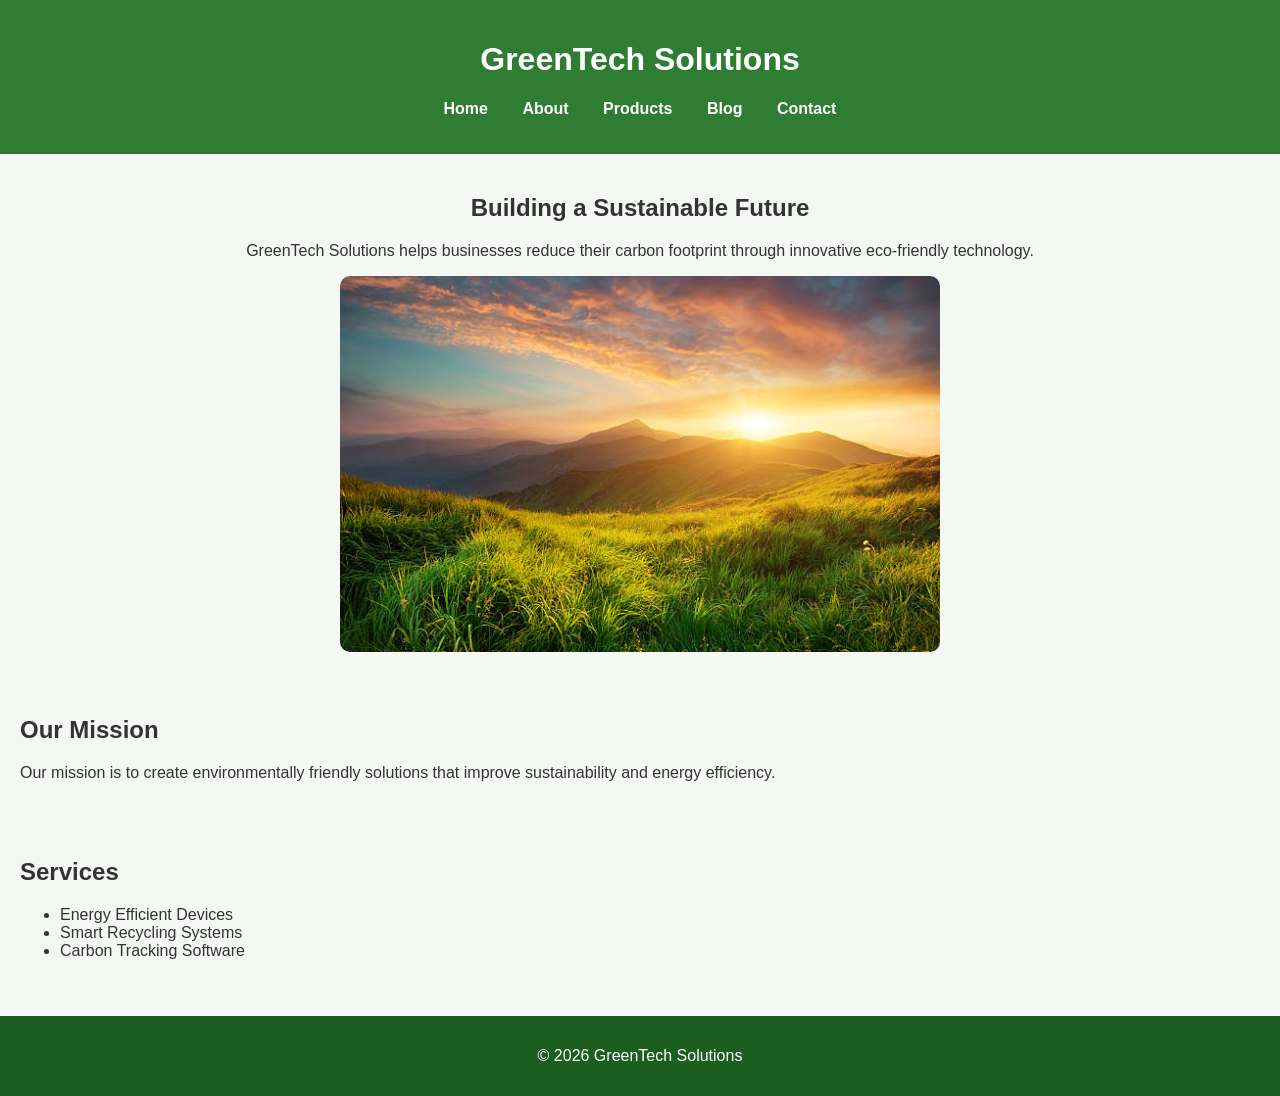
<file: Index.html>
<!DOCTYPE html>
<html lang="en">
<head>
<meta charset="UTF-8">
<meta name="viewport" content="width=device-width, initial-scale=1.0">
<title>GreenTech Solutions</title>

<link rel="stylesheet" href="css/styles.css">
</head>

<body>

<header>
<h1>GreenTech Solutions</h1>

<nav>
<ul>
<li><a href="Index.html">Home</a></li>
<li><a href="about.html">About</a></li>
<li><a href="products.html">Products</a></li>
<li><a href="blog.html">Blog</a></li>
<li><a href="contact.html">Contact</a></li>
</ul>
</nav>
</header>

<main>

<section class="hero">
<h2>Building a Sustainable Future</h2>

<p>
GreenTech Solutions helps businesses reduce their carbon footprint
through innovative eco-friendly technology.
</p>

<img src="images/nature.jpg"
alt="Green technology and nature"
width="600">
</section>

<section>
<h2>Our Mission</h2>

<p>
Our mission is to create environmentally friendly solutions
that improve sustainability and energy efficiency.
</p>
</section>

<section>
<h2>Services</h2>

<ul>
<li>Energy Efficient Devices</li>
<li>Smart Recycling Systems</li>
<li>Carbon Tracking Software</li>
</ul>
</section>

</main>

<footer>
<p>&copy; 2026 GreenTech Solutions</p>
</footer>

<script src="js/script.js"></script>

</body>
</html>
</file>
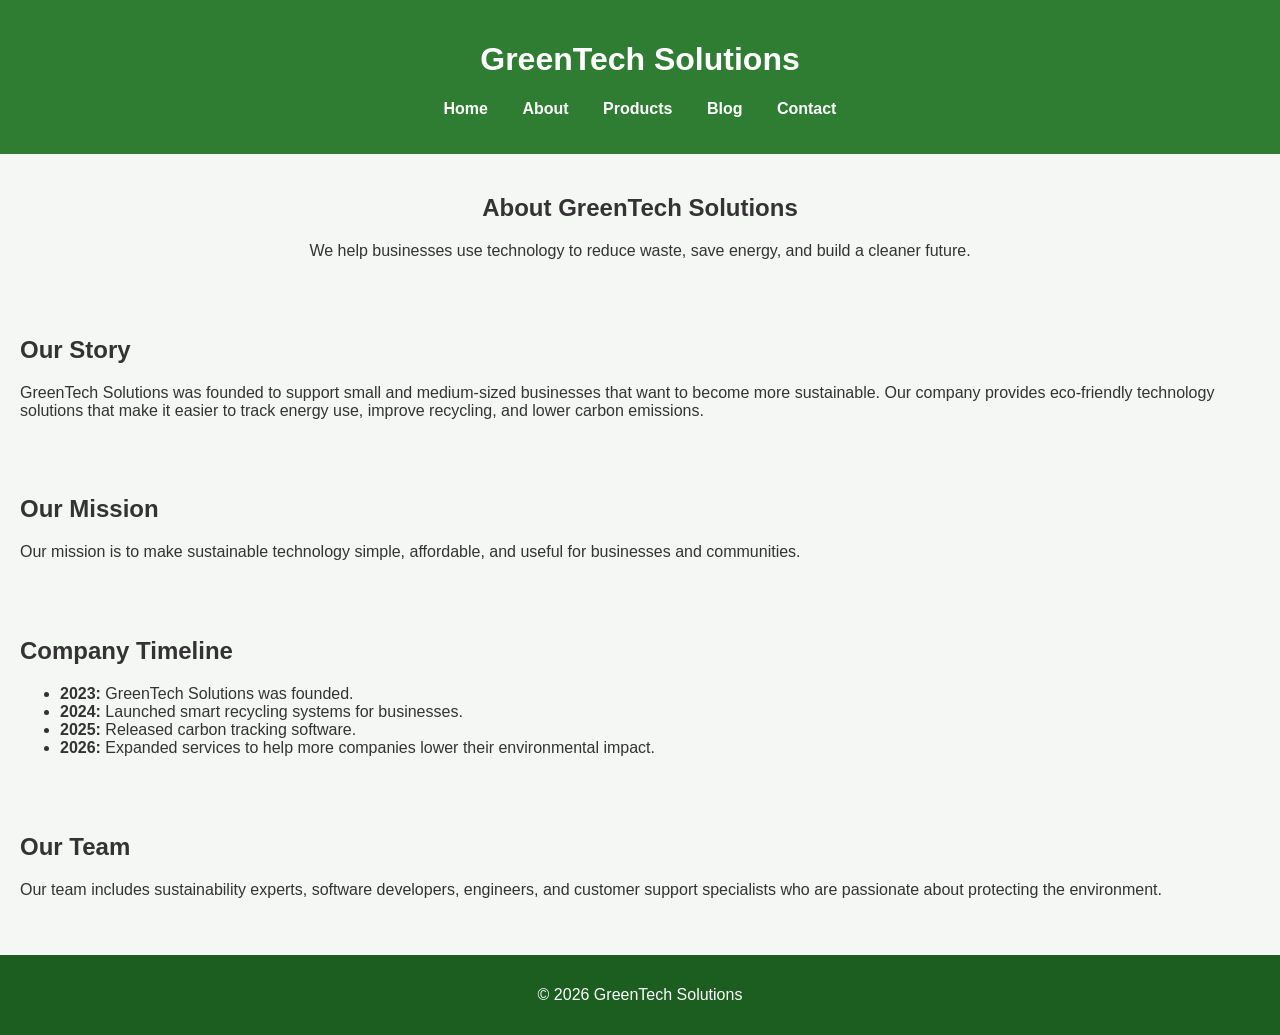
<file: about.html>
<!DOCTYPE html>
<html lang="en">
<head>
<meta charset="UTF-8">
<meta name="viewport" content="width=device-width, initial-scale=1.0">
<title>About Us | GreenTech Solutions</title>
<link rel="stylesheet" href="css/styles.css">
</head>
<body>

<header>
<h1>GreenTech Solutions</h1>
<nav>
<ul>
<li><a href="Index.html">Home</a></li>
<li><a href="about.html">About</a></li>
<li><a href="products.html">Products</a></li>
<li><a href="blog.html">Blog</a></li>
<li><a href="contact.html">Contact</a></li>
</ul>
</nav>
</header>

<main>
<section class="hero">
<h2>About GreenTech Solutions</h2>
<p>We help businesses use technology to reduce waste, save energy, and build a cleaner future.</p>
</section>

<section>
<h2>Our Story</h2>
<p>
GreenTech Solutions was founded to support small and medium-sized businesses that want to become more sustainable.
Our company provides eco-friendly technology solutions that make it easier to track energy use, improve recycling,
and lower carbon emissions.
</p>
</section>

<section>
<h2>Our Mission</h2>
<p>
Our mission is to make sustainable technology simple, affordable, and useful for businesses and communities.
</p>
</section>

<section>
<h2>Company Timeline</h2>
<ul>
<li><strong>2023:</strong> GreenTech Solutions was founded.</li>
<li><strong>2024:</strong> Launched smart recycling systems for businesses.</li>
<li><strong>2025:</strong> Released carbon tracking software.</li>
<li><strong>2026:</strong> Expanded services to help more companies lower their environmental impact.</li>
</ul>
</section>

<section>
<h2>Our Team</h2>
<p>
Our team includes sustainability experts, software developers, engineers, and customer support specialists
who are passionate about protecting the environment.
</p>
</section>
</main>

<footer>
<p>&copy; 2026 GreenTech Solutions</p>
</footer>

<script src="js/script.js"></script>
</body>
</html>
</file>
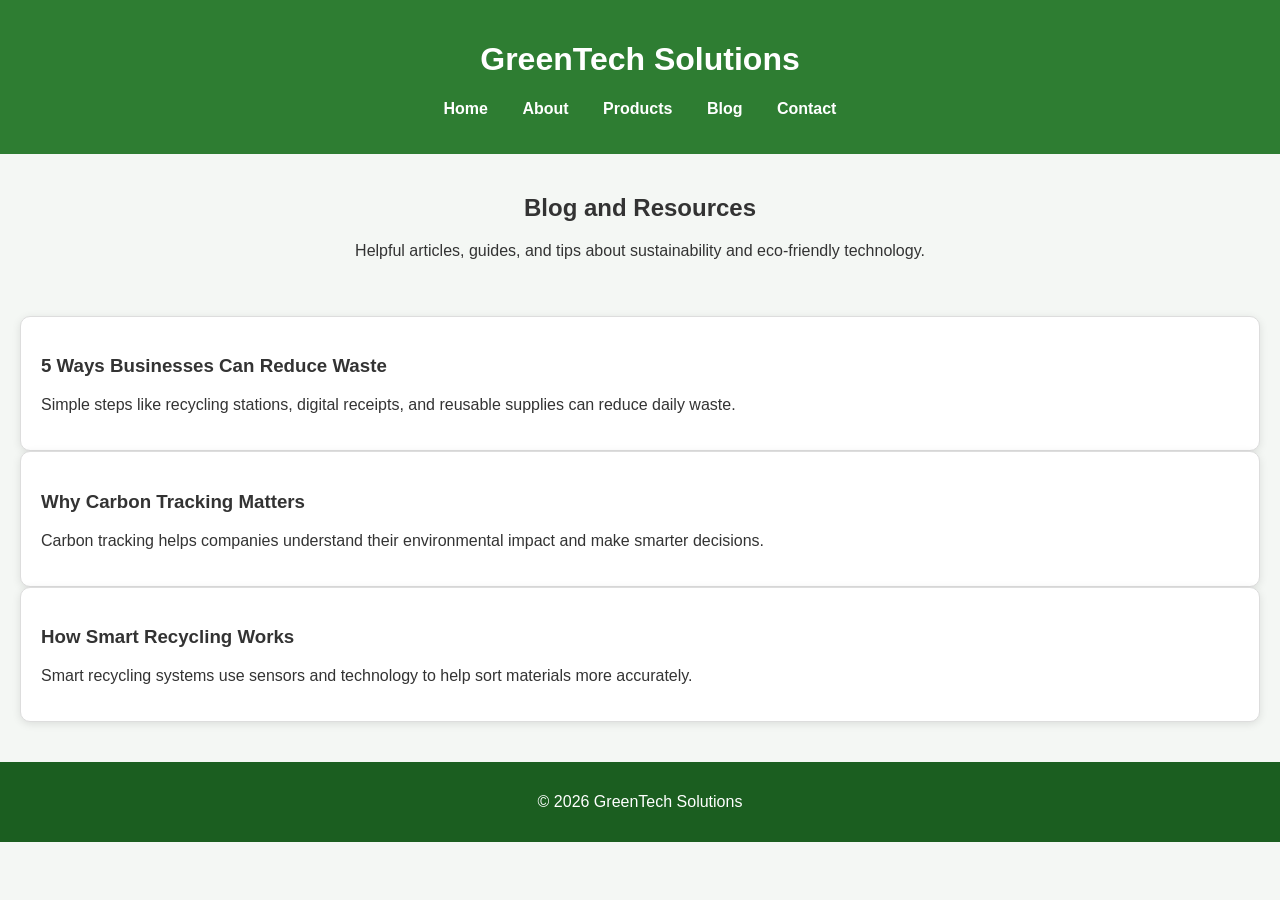
<file: blog.html>
<!DOCTYPE html>
<html lang="en">
<head>
<meta charset="UTF-8">
<meta name="viewport" content="width=device-width, initial-scale=1.0">
<title>Blog | GreenTech Solutions</title>
<link rel="stylesheet" href="css/styles.css">
</head>
<body>

<header>
<h1>GreenTech Solutions</h1>
<nav>
<ul>
<li><a href="Index.html">Home</a></li>
<li><a href="about.html">About</a></li>
<li><a href="products.html">Products</a></li>
<li><a href="blog.html">Blog</a></li>
<li><a href="contact.html">Contact</a></li>
</ul>
</nav>
</header>

<main>
<section class="hero">
<h2>Blog and Resources</h2>
<p>Helpful articles, guides, and tips about sustainability and eco-friendly technology.</p>
</section>

<section class="cards">
<article class="card">
<h3>5 Ways Businesses Can Reduce Waste</h3>
<p>Simple steps like recycling stations, digital receipts, and reusable supplies can reduce daily waste.</p>
</article>

<article class="card">
<h3>Why Carbon Tracking Matters</h3>
<p>Carbon tracking helps companies understand their environmental impact and make smarter decisions.</p>
</article>

<article class="card">
<h3>How Smart Recycling Works</h3>
<p>Smart recycling systems use sensors and technology to help sort materials more accurately.</p>
</article>
</section>
</main>

<footer>
<p>&copy; 2026 GreenTech Solutions</p>
</footer>

<script src="js/script.js"></script>
</body>
</html>
</file>
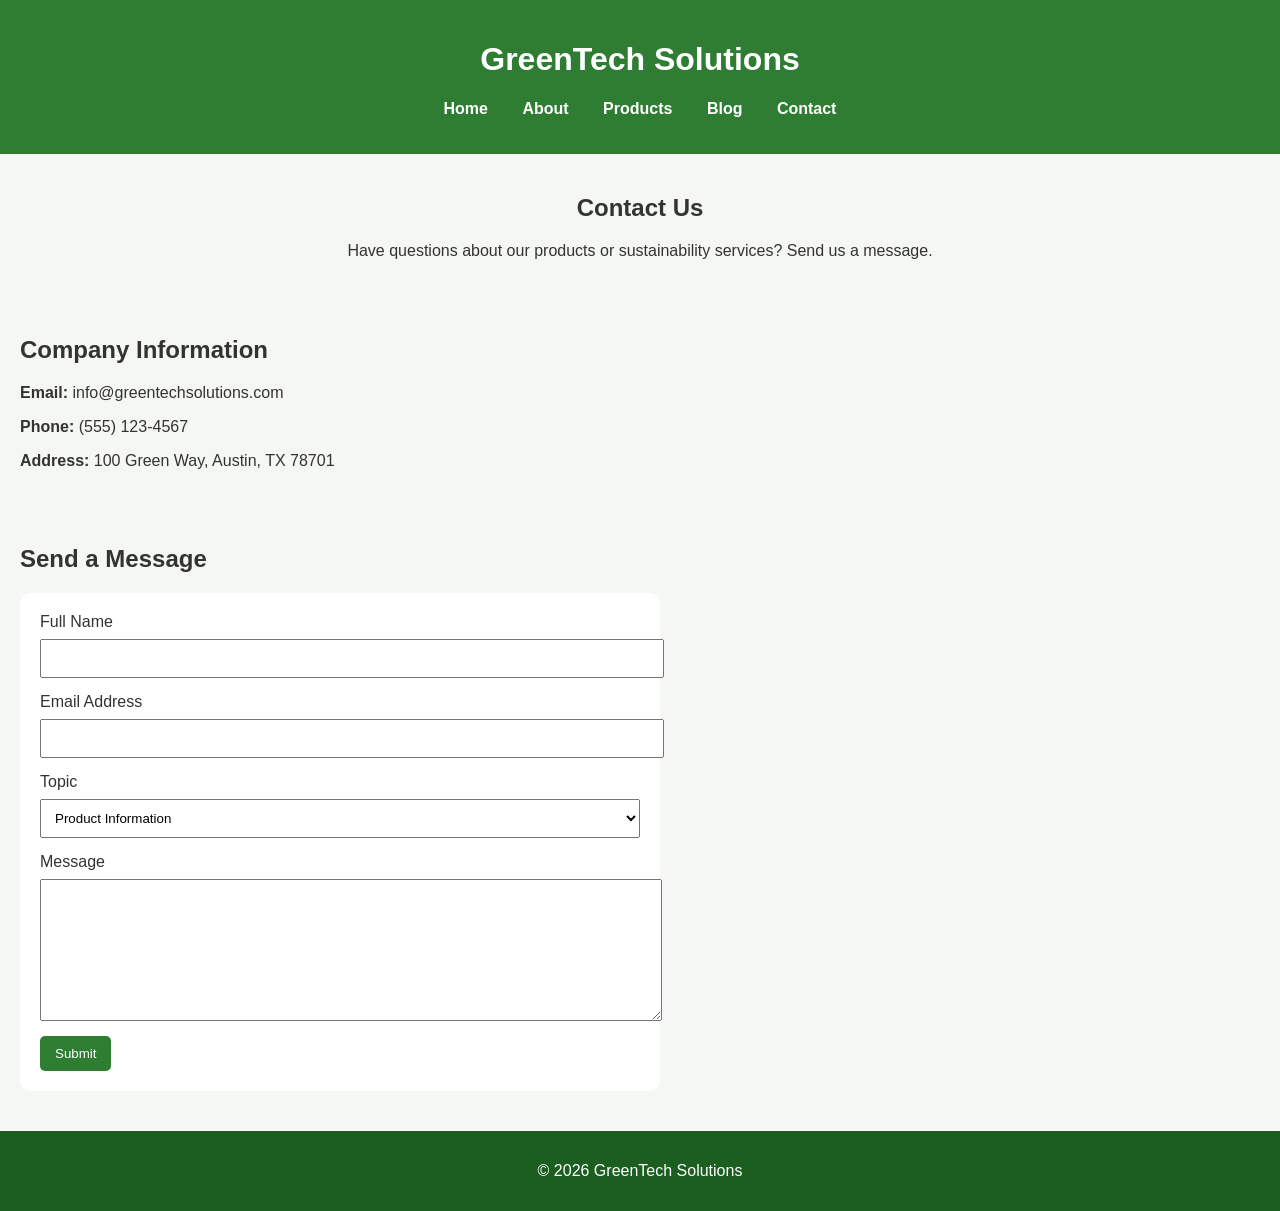
<file: contact.html>
<!DOCTYPE html>
<html lang="en">
<head>
<meta charset="UTF-8">
<meta name="viewport" content="width=device-width, initial-scale=1.0">
<title>Contact | GreenTech Solutions</title>
<link rel="stylesheet" href="css/styles.css">
</head>
<body>

<header>
<h1>GreenTech Solutions</h1>
<nav>
<ul>
<li><a href="Index.html">Home</a></li>
<li><a href="about.html">About</a></li>
<li><a href="products.html">Products</a></li>
<li><a href="blog.html">Blog</a></li>
<li><a href="contact.html">Contact</a></li>
</ul>
</nav>
</header>

<main>
<section class="hero">
<h2>Contact Us</h2>
<p>Have questions about our products or sustainability services? Send us a message.</p>
</section>

<section>
<h2>Company Information</h2>
<p><strong>Email:</strong> info@greentechsolutions.com</p>
<p><strong>Phone:</strong> (555) 123-4567</p>
<p><strong>Address:</strong> 100 Green Way, Austin, TX 78701</p>
</section>

<section>
<h2>Send a Message</h2>

<form>
<label for="name">Full Name</label>
<input type="text" id="name" name="name" required>

<label for="email">Email Address</label>
<input type="email" id="email" name="email" required>

<label for="topic">Topic</label>
<select id="topic" name="topic">
<option>Product Information</option>
<option>Business Partnership</option>
<option>Customer Support</option>
</select>

<label for="message">Message</label>
<textarea id="message" name="message" required></textarea>

<button type="submit">Submit</button>
</form>
</section>
</main>

<footer>
<p>&copy; 2026 GreenTech Solutions</p>
</footer>

<script src="js/script.js"></script>
</body>
</html>
</file>
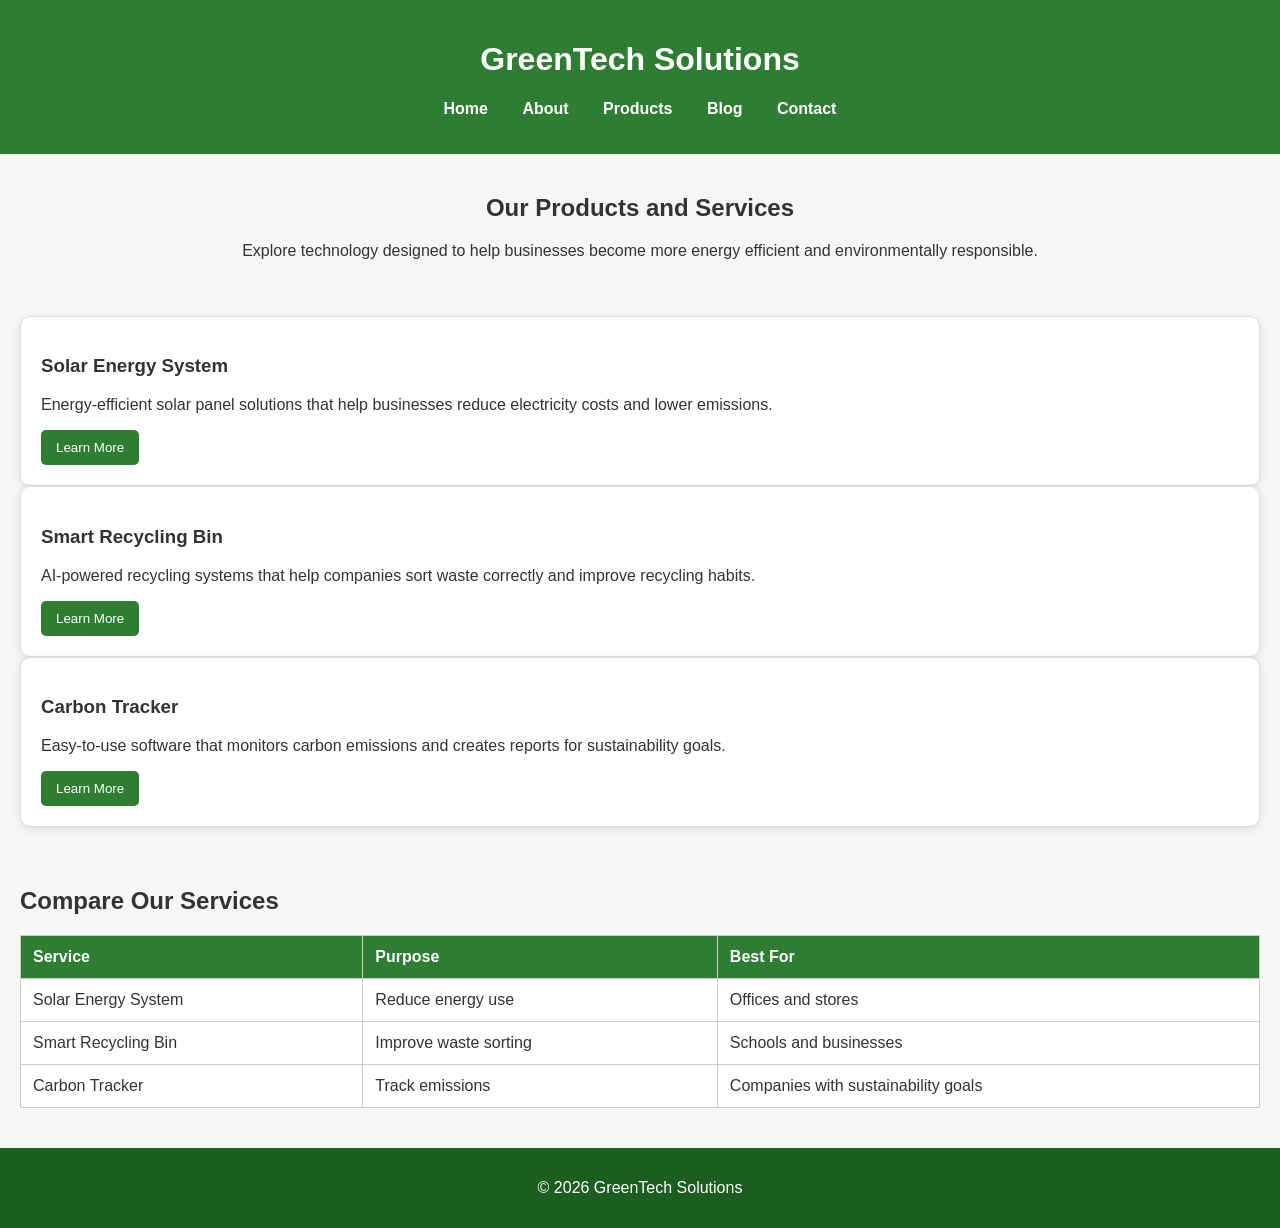
<file: products.html>
<!DOCTYPE html>
<html lang="en">
<head>
<meta charset="UTF-8">
<meta name="viewport" content="width=device-width, initial-scale=1.0">
<title>Products | GreenTech Solutions</title>
<link rel="stylesheet" href="css/styles.css">
</head>
<body>

<header>
<h1>GreenTech Solutions</h1>
<nav>
<ul>
<li><a href="Index.html">Home</a></li>
<li><a href="about.html">About</a></li>
<li><a href="products.html">Products</a></li>
<li><a href="blog.html">Blog</a></li>
<li><a href="contact.html">Contact</a></li>
</ul>
</nav>
</header>

<main>
<section class="hero">
<h2>Our Products and Services</h2>
<p>Explore technology designed to help businesses become more energy efficient and environmentally responsible.</p>
</section>

<section class="cards">
<article class="card">
<h3>Solar Energy System</h3>
<p>Energy-efficient solar panel solutions that help businesses reduce electricity costs and lower emissions.</p>
<button>Learn More</button>
</article>

<article class="card">
<h3>Smart Recycling Bin</h3>
<p>AI-powered recycling systems that help companies sort waste correctly and improve recycling habits.</p>
<button>Learn More</button>
</article>

<article class="card">
<h3>Carbon Tracker</h3>
<p>Easy-to-use software that monitors carbon emissions and creates reports for sustainability goals.</p>
<button>Learn More</button>
</article>
</section>

<section>
<h2>Compare Our Services</h2>
<table>
<tr>
<th>Service</th>
<th>Purpose</th>
<th>Best For</th>
</tr>
<tr>
<td>Solar Energy System</td>
<td>Reduce energy use</td>
<td>Offices and stores</td>
</tr>
<tr>
<td>Smart Recycling Bin</td>
<td>Improve waste sorting</td>
<td>Schools and businesses</td>
</tr>
<tr>
<td>Carbon Tracker</td>
<td>Track emissions</td>
<td>Companies with sustainability goals</td>
</tr>
</table>
</section>
</main>

<footer>
<p>&copy; 2026 GreenTech Solutions</p>
</footer>

<script src="js/script.js"></script>
</body>
</html>
</file>
<file: css/styles.css>
body {
font-family: Arial, sans-serif;
margin: 0;
padding: 0;
background-color: #f4f7f4;
color: #333;
}

header {
background-color: #2e7d32;
color: white;
padding: 20px;
text-align: center;
}

nav ul {
list-style-type: none;
padding: 0;
}

nav li {
display: inline;
margin: 0 15px;
}

nav a {
color: white;
text-decoration: none;
font-weight: bold;
}

.hero {
text-align: center;
padding: 40px;
}

section {
padding: 20px;
}

img {
max-width: 100%;
height: auto;
border-radius: 10px;
}

footer {
background-color: #1b5e20;
color: white;
text-align: center;
padding: 15px;
margin-top: 20px;
}

/* Mobile Responsive */

@media screen and (max-width: 768px) {

nav li {
display: block;
margin: 10px 0;
}
}

.hero {
padding: 20px;
.cards {
display: flex;
gap: 20px;
flex-wrap: wrap;
 } 
}

.card {
background-color: white;
border: 1px solid #ddd;
border-radius: 10px;
padding: 20px;
flex: 1;
min-width: 250px;
box-shadow: 0 2px 8px rgba(0, 0, 0, 0.1);
}

button {
background-color: #2e7d32;
color: white;
border: none;
padding: 10px 15px;
border-radius: 5px;
cursor: pointer;
}

button:hover {
background-color: #1b5e20;
}

table {
width: 100%;
border-collapse: collapse;
background-color: white;
}

th, td {
border: 1px solid #ccc;
padding: 12px;
text-align: left;
}

th {
background-color: #2e7d32;
color: white;
}

form {
background-color: white;
padding: 20px;
border-radius: 10px;
max-width: 600px;
}

input, textarea, select {
display: block;
width: 100%;
padding: 10px;
margin: 8px 0 15px 0;
}

textarea {
height: 120px;
}

@media screen and (max-width: 768px) {
.cards {
flex-direction: column;
  }
}
</file>
